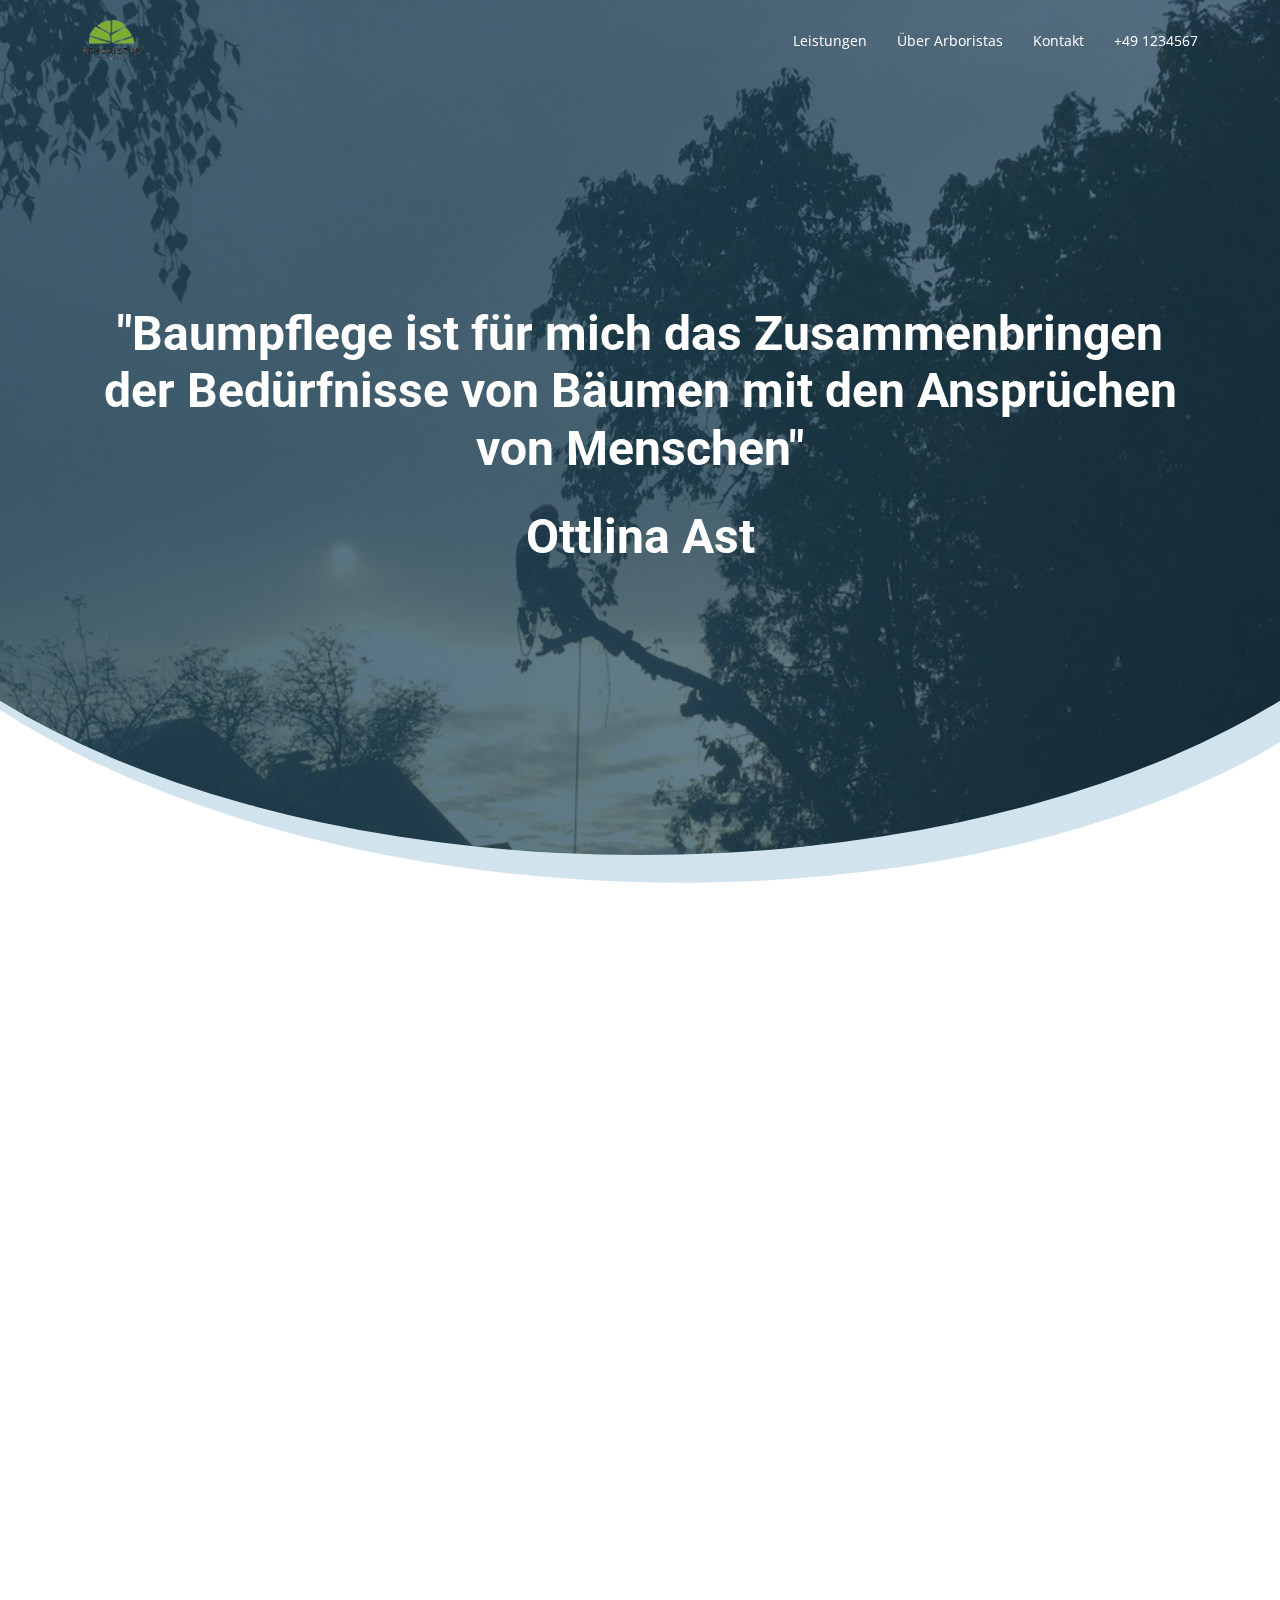
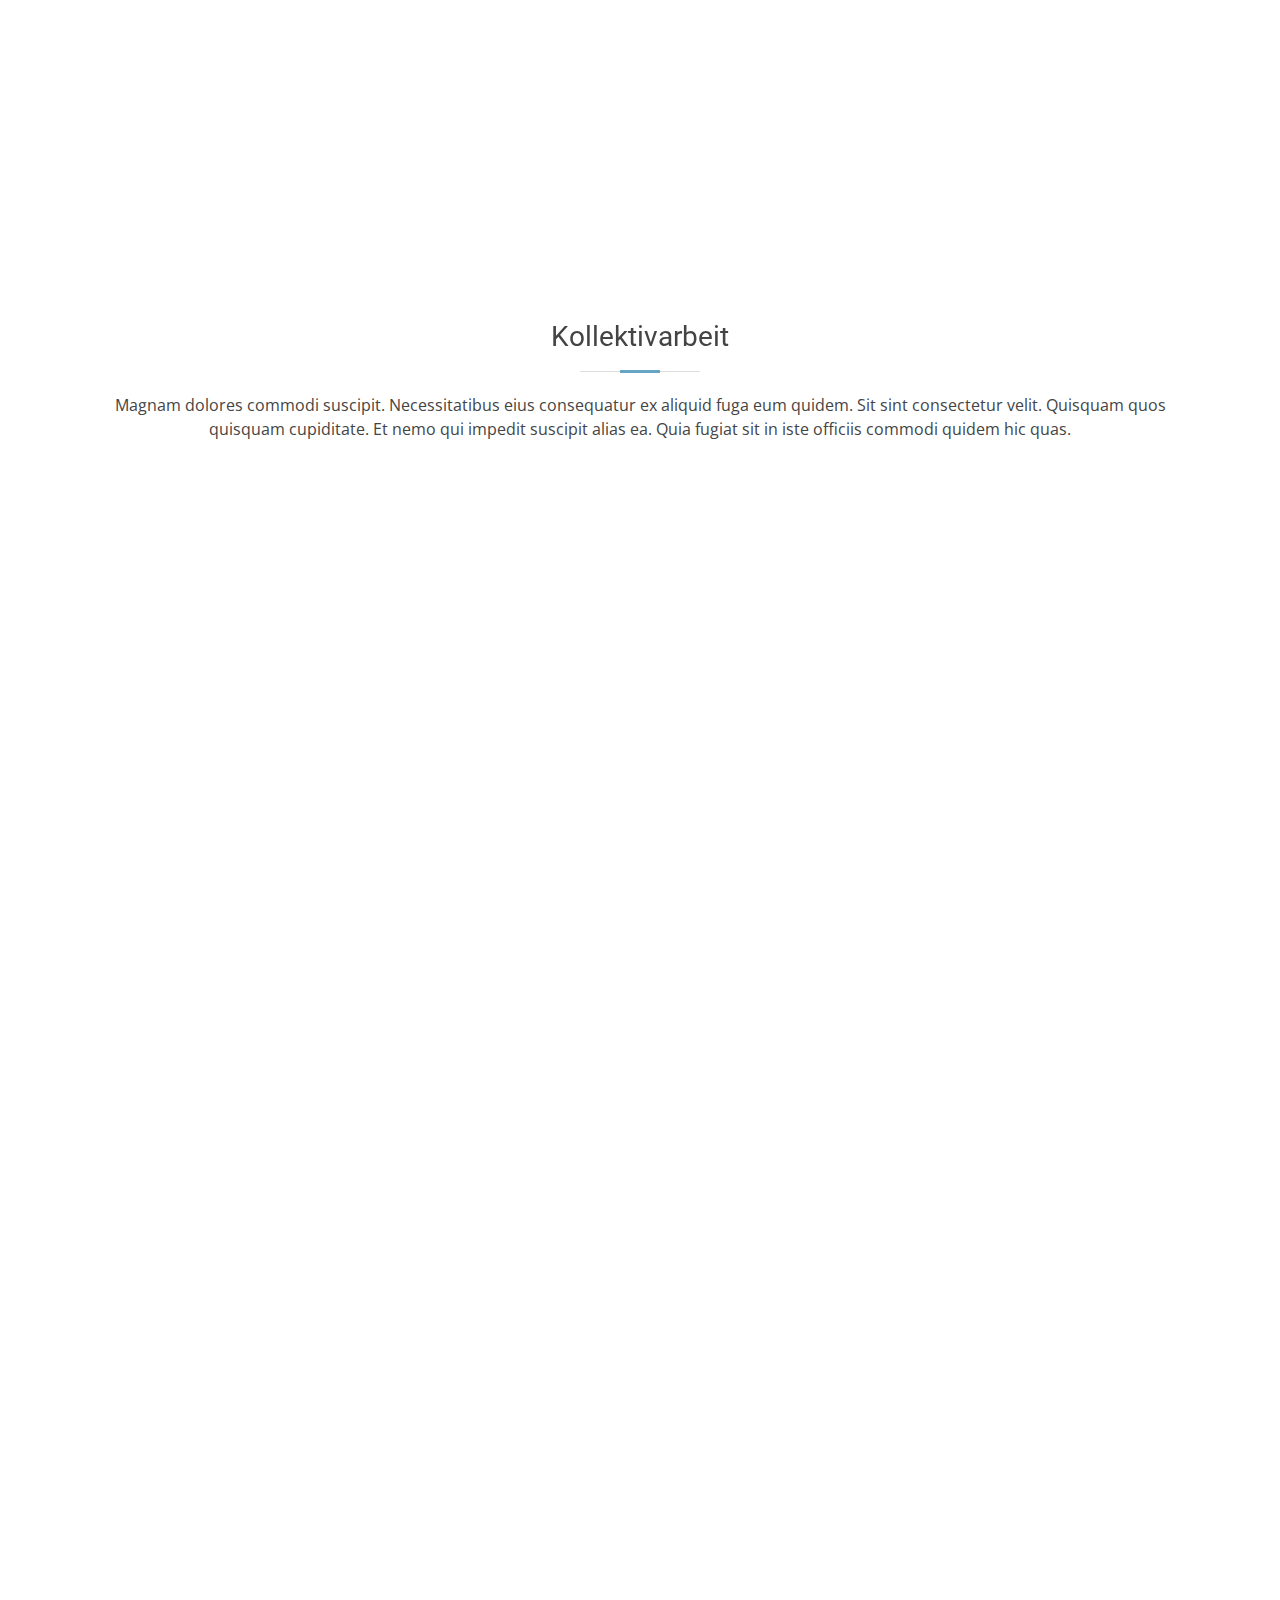
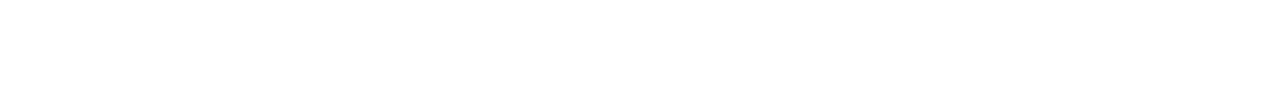
<file: index.html>
<!DOCTYPE html>
<html lang="en">

<head>
  <meta charset="utf-8">
  <meta content="width=device-width, initial-scale=1.0" name="viewport">

  <title>Arboristas Berlin - Baumpflege und soooo</title>
  <meta content="" name="description">
  <meta content="" name="keywords">

  <!-- Favicons -->
  <link href="assets/img/favicon.png" rel="icon">
  <link href="assets/img/apple-touch-icon.png" rel="apple-touch-icon">

  <!-- Google Fonts -->
  <link href="https://fonts.googleapis.com/css?family=Open+Sans:300,300i,400,400i,600,600i,700,700i|Roboto:300,300i,400,400i,500,500i,700,700i&display=swap" rel="stylesheet">

  <!-- Vendor CSS Files -->
  <link href="assets/vendor/animate.css/animate.min.css" rel="stylesheet">
  <link href="assets/vendor/aos/aos.css" rel="stylesheet">
  <link href="assets/vendor/bootstrap/css/bootstrap.min.css" rel="stylesheet">
  <link href="assets/vendor/bootstrap-icons/bootstrap-icons.css" rel="stylesheet">
  <link href="assets/vendor/boxicons/css/boxicons.min.css" rel="stylesheet">
  <link href="assets/vendor/glightbox/css/glightbox.min.css" rel="stylesheet">
  <link href="assets/vendor/swiper/swiper-bundle.min.css" rel="stylesheet">

  <!-- Template Main CSS File -->
  <link href="assets/css/style.css" rel="stylesheet">

  <!-- =======================================================
  * Template Name: Moderna - v4.8.0
  * Template URL: https://bootstrapmade.com/free-bootstrap-template-corporate-moderna/
  * Author: BootstrapMade.com
  * License: https://bootstrapmade.com/license/
  ======================================================== -->
</head>

<body>

  <!-- ======= Header ======= -->
  <header id="header" class="fixed-top d-flex align-items-center header-transparent">
    <div class="container d-flex justify-content-between align-items-center">

      <div class="logo">
        <!-- <h1 class="text-light"><a href="index.html"><span>Arboristas Berlin</span></a></h1> -->
        <!-- Uncomment below if you prefer to use an image logo -->
         <a href="index.html"><img src="assets/img/arboristas logo.png" alt="" class="img-fluid"></a>
      </div>

      <nav id="navbar" class="navbar">
        <ul>
         
          <li><a href="#service-section">Leistungen</a></li>
          <li><a href="#collective-section">Über Arboristas</a></li>
          <li><a href="contact.html">Kontakt</a></li>
          <li><a href="#">+49 1234567</a></li>
        </ul>
        <i class="bi bi-list mobile-nav-toggle"></i>
      </nav><!-- .navbar -->

    </div>
  </header><!-- End Header -->

  <!-- ======= Hero Section ======= -->
  <section id="hero" class="d-flex justify-cntent-center align-items-center">
    <div id="heroCarousel" class="container carousel carousel-fade" data-bs-ride="carousel" data-bs-interval="5000">

      <!-- Slide 1 -->
      <div class="carousel-item active">
        <div class="carousel-container">
         <h2 class="animate__animated animate__fadeInDown">"Baumpflege ist für mich das Zusammenbringen der Bedürfnisse von Bäumen mit den Ansprüchen von Menschen"</h2>
          <!-- <p class="animate__animated animate__fadeInUp">"Baumpflege ist für mich das zusammenbringen der Bedürfnisse von Bäumen mit den Ansprüchen von Menschen"</p> -->
          <h2 class="animate__animated animate__fadeInDown">Ottlina Ast</h2>
          <!-- <a href="" class="btn-get-started animate__animated animate__fadeInUp">Read More</a> -->
        </div>
      </div>

      <!-- Slide 2 
      <div class="carousel-item">
        <div class="carousel-container">
          <h2 class="animate__animated animate__fadeInDown">Lorem Ipsum Dolor</h2>
          <p class="animate__animated animate__fadeInUp">Ut velit est quam dolor ad a aliquid qui aliquid. Sequi ea ut et est quaerat sequi nihil ut aliquam. Occaecati alias dolorem mollitia ut. Similique ea voluptatem. Esse doloremque accusamus repellendus deleniti vel. Minus et tempore modi architecto.</p>
          <a href="" class="btn-get-started animate__animated animate__fadeInUp">Read More</a>
        </div>
      </div>
-->
      <!-- Slide 3 
      <div class="carousel-item">
        <div class="carousel-container">
          <h2 class="animate__animated animate__fadeInDown">Sequi ea ut et est quaerat</h2>
          <p class="animate__animated animate__fadeInUp">Ut velit est quam dolor ad a aliquid qui aliquid. Sequi ea ut et est quaerat sequi nihil ut aliquam. Occaecati alias dolorem mollitia ut. Similique ea voluptatem. Esse doloremque accusamus repellendus deleniti vel. Minus et tempore modi architecto.</p>
          <a href="" class="btn-get-started animate__animated animate__fadeInUp">Read More</a>
        </div>
      </div>
-->
<!-- Carousel Navigation 

      <a class="carousel-control-prev" href="#heroCarousel" role="button" data-bs-slide="prev">
        <span class="carousel-control-prev-icon bx bx-chevron-left" aria-hidden="true"></span>
      </a>

      <a class="carousel-control-next" href="#heroCarousel" role="button" data-bs-slide="next">
        <span class="carousel-control-next-icon bx bx-chevron-right" aria-hidden="true"></span>
      </a>
-->
    </div>
  </section><!-- End Hero -->

  <main id="main">

        <!-- ======= Why Us Section ======= -->
   <section class="why-us section-bg" data-aos="fade-up" date-aos-delay="200">
      <div class="container">

        <div class="row text-center text-lg-center intro">
          <div class=" col-lg-3 text-lg-center flex-lg-row intro" data-aos="fade-up">
            <h2>Wir sind die Arboristas aus Berlin</h2>
            <p>Wir mögen Currywurst</p>
          </div>
        </div>

      </div>
    </section>
    
    <!-- End Why Us Section -->
    
    <!-- ======= Services Section ======= -->
    <section class="services" id="service-section">
      <div class="container">

        <div class="row">
          <div class="col-md-6 col-lg-3 d-flex align-items-stretch" data-aos="fade-up">
            <div class="icon-box">
              <!-- <div class="icon"><i class="bx bxl-dribbble"></i></div> -->
              <div class="icon1"><img src="/assets/img/icon1.png"></div>
              <h4 class="title"><a href="">Baumpflege</a></h4>
              <p class="description">Voluptatum deleniti atque corrupti quos dolores et quas molestias excepturi sint occaecati cupiditate non provident</p>
            </div>
          </div>

          <div class="col-md-6 col-lg-3 d-flex align-items-stretch" data-aos="fade-up">
            <div class="icon-box">
              <!-- <div class="icon"><i class="bx bxl-dribbble"></i></div> -->
              <div class="icon1"><img src="/assets/img/icon2.png"></div>
              <h4 class="title"><a href="">Baumkontrollen</a></h4>
              <p class="description">Voluptatum deleniti atque corrupti quos dolores et quas molestias excepturi sint occaecati cupiditate non provident</p>
            </div>
          </div>

          <div class="col-md-6 col-lg-3 d-flex align-items-stretch" data-aos="fade-up">
            <div class="icon-box">
              <!-- <div class="icon"><i class="bx bxl-dribbble"></i></div> -->
              <div class="icon1"><img src="/assets/img/icon3.png"></div>
              <h4 class="title"><a href="">Sturmschäden</a></h4>
              <p class="description">Voluptatum deleniti atque corrupti quos dolores et quas molestias excepturi sint occaecati cupiditate non provident</p>
            </div>
          </div>

          <div class="col-md-6 col-lg-3 d-flex align-items-stretch" data-aos="fade-up">
            <div class="icon-box">
              <!-- <div class="icon"><i class="bx bxl-dribbble"></i></div> -->
              <div class="icon1"><img src="/assets/img/icon4.png"></div>
              <h4 class="title"><a href="">Baumfällung</a></h4>
              <p class="description">Voluptatum deleniti atque corrupti quos dolores et quas molestias excepturi sint occaecati cupiditate non provident</p>
            </div>
          </div>

        </div>

      </div>
    </section>



    <!-- ======= Features Section ======= -->
    <section class="features" id="collective-section">
      <div class="container">

        <div class="section-title">
          <h2>Kollektivarbeit</h2>
          <p>Magnam dolores commodi suscipit. Necessitatibus eius consequatur ex aliquid fuga eum quidem. Sit sint consectetur velit. Quisquam quos quisquam cupiditate. Et nemo qui impedit suscipit alias ea. Quia fugiat sit in iste officiis commodi quidem hic quas.</p>
        </div>

        <div class="row" data-aos="fade-up">
          <div class="col-md-5">
            <img src="assets/img/kollektiv1.png" class="img-fluid" alt="">
          </div>
          <div class="col-md-7 pt-4">
            <h3>Voluptatem dignissimos provident quasi corporis voluptates sit assumenda.</h3>
            <p class="fst-italic">
              Lorem ipsum dolor sit amet, consectetur adipiscing elit, sed do eiusmod tempor incididunt ut labore et dolore
              magna aliqua.
            </p>
            <ul>
              <li><i class="bi bi-check"></i> Ullamco laboris nisi ut aliquip ex ea commodo consequat.</li>
              <li><i class="bi bi-check"></i> Duis aute irure dolor in reprehenderit in voluptate velit.</li>
            </ul>
          </div>
        </div>

        <div class="row" data-aos="fade-up">
          <div class="col-md-5 order-1 order-md-2">
            <img src="assets/img/kollektiv2.png" class="img-fluid" alt="">
          </div>
          <div class="col-md-7 pt-5 order-2 order-md-1">
            <h3>Corporis temporibus maiores provident</h3>
            <p class="fst-italic">
              Lorem ipsum dolor sit amet, consectetur adipiscing elit, sed do eiusmod tempor incididunt ut labore et dolore
              magna aliqua.
            </p>
            <p>
              Ullamco laboris nisi ut aliquip ex ea commodo consequat. Duis aute irure dolor in reprehenderit in voluptate
              velit esse cillum dolore eu fugiat nulla pariatur. Excepteur sint occaecat cupidatat non proident, sunt in
              culpa qui officia deserunt mollit anim id est laborum
            </p>
          </div>
        </div>

        <!-- <div class="row" data-aos="fade-up">
          <div class="col-md-5">
            <img src="assets/img/features-3.svg" class="img-fluid" alt="">
          </div>
          <div class="col-md-7 pt-5">
            <h3>Sunt consequatur ad ut est nulla consectetur reiciendis animi voluptas</h3>
            <p>Cupiditate placeat cupiditate placeat est ipsam culpa. Delectus quia minima quod. Sunt saepe odit aut quia voluptatem hic voluptas dolor doloremque.</p>
            <ul>
              <li><i class="bi bi-check"></i> Ullamco laboris nisi ut aliquip ex ea commodo consequat.</li>
              <li><i class="bi bi-check"></i> Duis aute irure dolor in reprehenderit in voluptate velit.</li>
              <li><i class="bi bi-check"></i> Facilis ut et voluptatem aperiam. Autem soluta ad fugiat.</li>
            </ul>
          </div>
        </div> -->

        <!-- <div class="row" data-aos="fade-up">
          <div class="col-md-5 order-1 order-md-2">
            <img src="assets/img/features-4.svg" class="img-fluid" alt="">
          </div>
          <div class="col-md-7 pt-5 order-2 order-md-1">
            <h3>Quas et necessitatibus eaque impedit ipsum animi consequatur incidunt in</h3>
            <p class="fst-italic">
              Lorem ipsum dolor sit amet, consectetur adipiscing elit, sed do eiusmod tempor incididunt ut labore et dolore
              magna aliqua.
            </p>
            <p>
              Ullamco laboris nisi ut aliquip ex ea commodo consequat. Duis aute irure dolor in reprehenderit in voluptate
              velit esse cillum dolore eu fugiat nulla pariatur. Excepteur sint occaecat cupidatat non proident, sunt in
              culpa qui officia deserunt mollit anim id est laborum
            </p>
          </div>
        </div> -->

      </div>
    </section><!-- End Features Section -->

  </main><!-- End #main -->

  <!-- ======= Footer ======= -->
  <footer id="footer" data-aos="fade-up" data-aos-easing="ease-in-out" data-aos-duration="500">

    

    <div class="footer-top">
      <div class="container">
        <div class="row">

          <div class="col-lg-3 col-md-6 footer-links">
            <h4>Unsere Leistungen</h4>
            <ul>
              <li><i class="bx bx-chevron-right"></i> <a href="#">Home</a></li>
              <li><i class="bx bx-chevron-right"></i> <a href="#">Baumpflege</a></li>
              <li><i class="bx bx-chevron-right"></i> <a href="#">Baumkontrollen</a></li>
              <li><i class="bx bx-chevron-right"></i> <a href="#">Baumfällung</a></li>
              <li><i class="bx bx-chevron-right"></i> <a href="#">Stumrschäden</a></li>
            </ul>
          </div>

          <div class="col-lg-3 col-md-6 footer-links">
            <h4>Dinge, die wir mögen</h4>
            <ul>
              <li><i class="bx bx-chevron-right"></i> <a href="#">Kettensägen</a></li>
              <li><i class="bx bx-chevron-right"></i> <a href="#">Kommunismus</a></li>
              <li><i class="bx bx-chevron-right"></i> <a href="#">Krawall</a></li>
              <li><i class="bx bx-chevron-right"></i> <a href="#">Kollektivarbeit</a></li>
              <li><i class="bx bx-chevron-right"></i> <a href="#">Kroketten</a></li>
            </ul>
          </div>

          <div class="col-lg-3 col-md-6 footer-contact">
            <h4>Kontakt</h4>
            <p>
             Luis Arne Niklas <br>
             Härterstr. 1 <br>
              12345 Berlin<br><br>
              <strong>Telefon:</strong> +1 23456789<br>
              <strong>Email:</strong> info@example.com<br>
            </p>

          </div>

          <div class="col-lg-3 col-md-6 footer-info">
            <h3>Ottlina Ast sagt:</h3>
            <p>"Baumpflege ist für mich das Zusammenbringen der Bedürfnisse von Bäumen mit den Ansprüchen von Menschen"
            </p>
            <div class="social-links mt-3">
              <a href="#" class="twitter"><i class="bx bxl-twitter"></i></a>
              <a href="#" class="facebook"><i class="bx bxl-facebook"></i></a>
              <a href="#" class="instagram"><i class="bx bxl-instagram"></i></a>
              <a href="#" class="linkedin"><i class="bx bxl-linkedin"></i></a>
            </div>
          </div>

        </div>
      </div>
    </div>


  </footer><!-- End Footer -->

  <a href="#" class="back-to-top d-flex align-items-center justify-content-center"><i class="bi bi-arrow-up-short"></i></a>

  <!-- Vendor JS Files -->
  <script src="assets/vendor/purecounter/purecounter.js"></script>
  <script src="assets/vendor/aos/aos.js"></script>
  <script src="assets/vendor/bootstrap/js/bootstrap.bundle.min.js"></script>
  <script src="assets/vendor/glightbox/js/glightbox.min.js"></script>
  <script src="assets/vendor/isotope-layout/isotope.pkgd.min.js"></script>
  <script src="assets/vendor/swiper/swiper-bundle.min.js"></script>
  <script src="assets/vendor/waypoints/noframework.waypoints.js"></script>
  <script src="assets/vendor/php-email-form/validate.js"></script>

  <!-- Template Main JS File -->
  <script src="assets/js/main.js"></script>

</body>

</html>
</file>
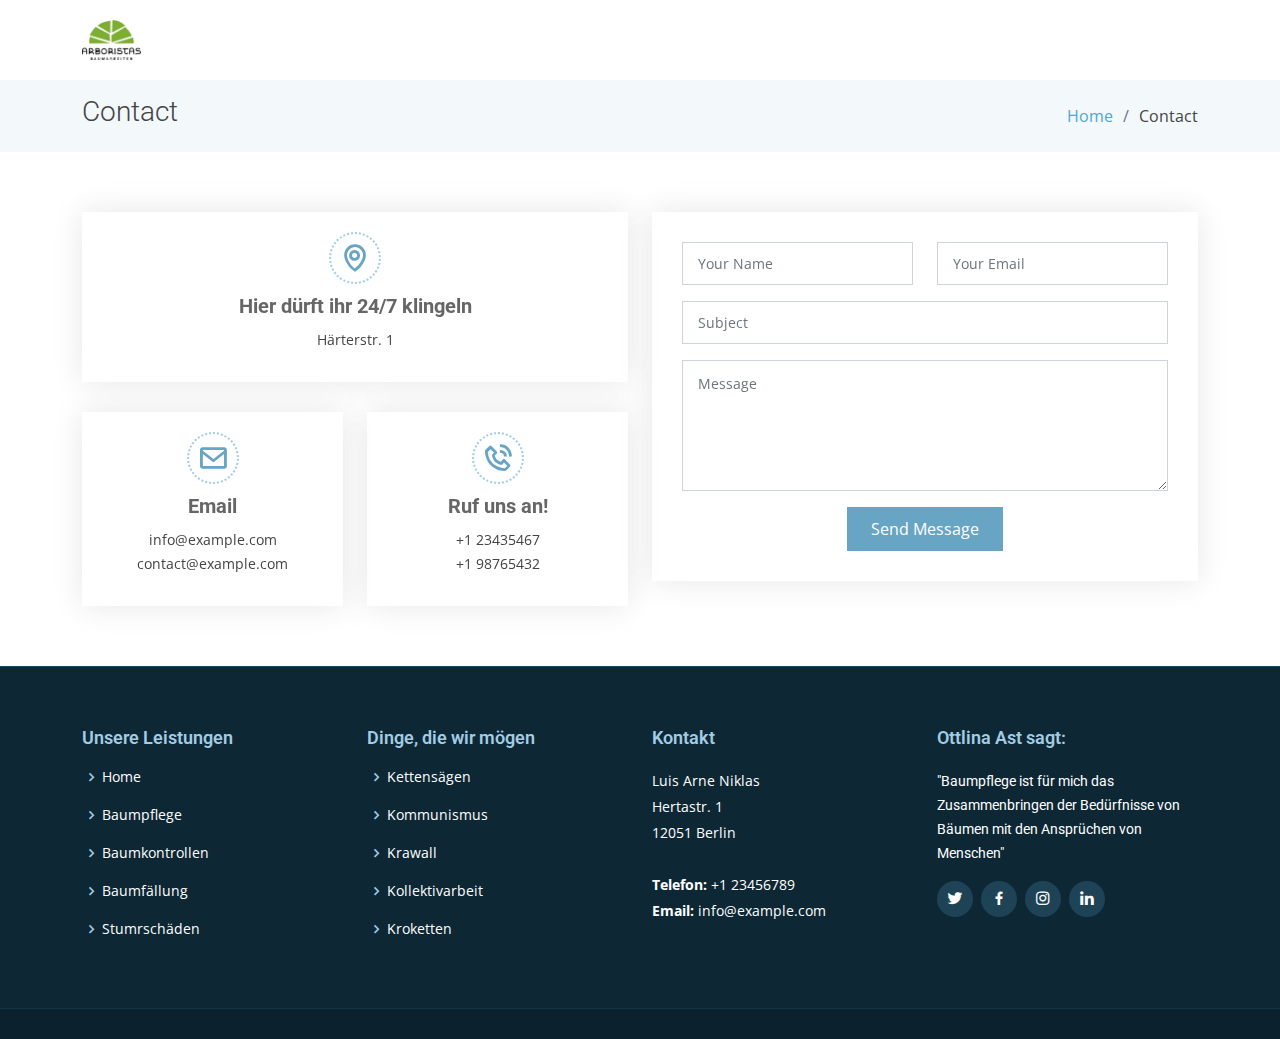
<file: contact.html>
<!DOCTYPE html>
<html lang="en">

<head>
  <meta charset="utf-8">
  <meta content="width=device-width, initial-scale=1.0" name="viewport">

  <title>Contact - Moderna Bootstrap Template</title>
  <meta content="" name="description">
  <meta content="" name="keywords">

  <!-- Favicons -->
  <link href="assets/img/favicon.png" rel="icon">
  <link href="assets/img/apple-touch-icon.png" rel="apple-touch-icon">

  <!-- Google Fonts -->
  <link href="https://fonts.googleapis.com/css?family=Open+Sans:300,300i,400,400i,600,600i,700,700i|Roboto:300,300i,400,400i,500,500i,700,700i&display=swap" rel="stylesheet">

  <!-- Vendor CSS Files -->
  <link href="assets/vendor/animate.css/animate.min.css" rel="stylesheet">
  <link href="assets/vendor/aos/aos.css" rel="stylesheet">
  <link href="assets/vendor/bootstrap/css/bootstrap.min.css" rel="stylesheet">
  <link href="assets/vendor/bootstrap-icons/bootstrap-icons.css" rel="stylesheet">
  <link href="assets/vendor/boxicons/css/boxicons.min.css" rel="stylesheet">
  <link href="assets/vendor/glightbox/css/glightbox.min.css" rel="stylesheet">
  <link href="assets/vendor/swiper/swiper-bundle.min.css" rel="stylesheet">

  <!-- Template Main CSS File -->
  <link href="assets/css/style.css" rel="stylesheet">

  <!-- =======================================================
  * Template Name: Moderna - v4.8.0
  * Template URL: https://bootstrapmade.com/free-bootstrap-template-corporate-moderna/
  * Author: BootstrapMade.com
  * License: https://bootstrapmade.com/license/
  ======================================================== -->
</head>

<body>

  <!-- ======= Header ======= -->
  <header id="header" class="fixed-top d-flex align-items-center header-transparent">
    <div class="container d-flex justify-content-between align-items-center">

      <div class="logo">
        <img src="./assets/img/arboristas logo.png">
        <!-- <h1 class="text-light"><a href="index.html"><span>Arboristas Berlin</span></a></h1> -->
        <!-- Uncomment below if you prefer to use an image logo -->
        <!-- <a href="index.html"><img src="assets/img/logo.png" alt="" class="img-fluid"></a>-->
      </div>

      <nav id="navbar" class="navbar">
        <ul>
         
          <li><a href="#service-section">Leistungen</a></li>
          <li><a href="#collective-section">Über Arboristas</a></li>
          <li><a href="contact.html">Kontakt</a></li>
          <li><a href="#">+49 1234567</a></li>
        </ul>
        <i class="bi bi-list mobile-nav-toggle"></i>
      </nav><!-- .navbar -->

    </div>
  </header><!-- End Header -->

  <main id="main">

    <!-- ======= Contact Section ======= -->
    <section class="breadcrumbs">
      <div class="container">

        <div class="d-flex justify-content-between align-items-center">
          <h2>Contact</h2>
          <ol>
            <li><a href="index.html">Home</a></li>
            <li>Contact</li>
          </ol>
        </div>

      </div>
    </section><!-- End Contact Section -->

    <!-- ======= Contact Section ======= -->
    <section class="contact" data-aos="fade-up" data-aos-easing="ease-in-out" data-aos-duration="500">
      <div class="container">

        <div class="row">

          <div class="col-lg-6">

            <div class="row">
              <div class="col-md-12">
                <div class="info-box">
                  <i class="bx bx-map"></i>
                  <h3>Hier dürft ihr 24/7 klingeln</h3>
                  <p>Härterstr. 1</p>
                </div>
              </div>
              <div class="col-md-6">
                <div class="info-box">
                  <i class="bx bx-envelope"></i>
                  <h3>Email</h3>
                  <p>info@example.com<br>contact@example.com</p>
                </div>
              </div>
              <div class="col-md-6">
                <div class="info-box">
                  <i class="bx bx-phone-call"></i>
                  <h3>Ruf uns an!</h3>
                  <p>+1 23435467<br>+1 98765432</p>
                </div>
              </div>
            </div>

          </div>

          <div class="col-lg-6">
            <form action="forms/contact.php" method="post" role="form" class="php-email-form">
              <div class="row">
                <div class="col-md-6 form-group">
                  <input type="text" name="name" class="form-control" id="name" placeholder="Your Name" required>
                </div>
                <div class="col-md-6 form-group mt-3 mt-md-0">
                  <input type="email" class="form-control" name="email" id="email" placeholder="Your Email" required>
                </div>
              </div>
              <div class="form-group mt-3">
                <input type="text" class="form-control" name="subject" id="subject" placeholder="Subject" required>
              </div>
              <div class="form-group mt-3">
                <textarea class="form-control" name="message" rows="5" placeholder="Message" required></textarea>
              </div>
              <div class="my-3">
                <div class="loading">Loading</div>
                <div class="error-message"></div>
                <div class="sent-message">Your message has been sent. Thank you!</div>
              </div>
              <div class="text-center"><button type="submit">Send Message</button></div>
            </form>
          </div>

        </div>

      </div>
    </section><!-- End Contact Section -->

    <!-- ======= Map Section ======= -->


    <!-- <section class="map mt-2">
      <div class="container-fluid p-0">
        <iframe src="https://www.google.com/maps/embed?pb=!1m18!1m12!1m3!1d3024.2219901290355!2d-74.00369368400567!3d40.71312937933185!2m3!1f0!2f0!3f0!3m2!1i1024!2i768!4f13.1!3m3!1m2!1s0x89c25a23e28c1191%3A0x49f75d3281df052a!2s150%20Park%20Row%2C%20New%20York%2C%20NY%2010007%2C%20USA!5e0!3m2!1sen!2sbg!4v1579767901424!5m2!1sen!2sbg" frameborder="0" style="border:0;" allowfullscreen=""></iframe>
      </div>
    </section> -->
    
    <!-- End Map Section -->

  </main><!-- End #main -->

    <!-- ======= Footer ======= -->
    <footer id="footer" data-aos="fade-up" data-aos-easing="ease-in-out" data-aos-duration="500">

    

      <div class="footer-top">
        <div class="container">
          <div class="row">
  
            <div class="col-lg-3 col-md-6 footer-links">
              <h4>Unsere Leistungen</h4>
              <ul>
                <li><i class="bx bx-chevron-right"></i> <a href="#">Home</a></li>
                <li><i class="bx bx-chevron-right"></i> <a href="#">Baumpflege</a></li>
                <li><i class="bx bx-chevron-right"></i> <a href="#">Baumkontrollen</a></li>
                <li><i class="bx bx-chevron-right"></i> <a href="#">Baumfällung</a></li>
                <li><i class="bx bx-chevron-right"></i> <a href="#">Stumrschäden</a></li>
              </ul>
            </div>
  
            <div class="col-lg-3 col-md-6 footer-links">
              <h4>Dinge, die wir mögen</h4>
              <ul>
                <li><i class="bx bx-chevron-right"></i> <a href="#">Kettensägen</a></li>
                <li><i class="bx bx-chevron-right"></i> <a href="#">Kommunismus</a></li>
                <li><i class="bx bx-chevron-right"></i> <a href="#">Krawall</a></li>
                <li><i class="bx bx-chevron-right"></i> <a href="#">Kollektivarbeit</a></li>
                <li><i class="bx bx-chevron-right"></i> <a href="#">Kroketten</a></li>
              </ul>
            </div>
  
            <div class="col-lg-3 col-md-6 footer-contact">
              <h4>Kontakt</h4>
              <p>
               Luis Arne Niklas <br>
               Hertastr. 1 <br>
                12051 Berlin<br><br>
                <strong>Telefon:</strong> +1 23456789<br>
                <strong>Email:</strong> info@example.com<br>
              </p>
  
            </div>
  
            <div class="col-lg-3 col-md-6 footer-info">
              <h3>Ottlina Ast sagt:</h3>
              <p>"Baumpflege ist für mich das Zusammenbringen der Bedürfnisse von Bäumen mit den Ansprüchen von Menschen"
              </p>
              <div class="social-links mt-3">
                <a href="#" class="twitter"><i class="bx bxl-twitter"></i></a>
                <a href="#" class="facebook"><i class="bx bxl-facebook"></i></a>
                <a href="#" class="instagram"><i class="bx bxl-instagram"></i></a>
                <a href="#" class="linkedin"><i class="bx bxl-linkedin"></i></a>
              </div>
            </div>
  
          </div>
        </div>
      </div>
  
  
    </footer><!-- End Footer -->

  <a href="#" class="back-to-top d-flex align-items-center justify-content-center"><i class="bi bi-arrow-up-short"></i></a>

  <!-- Vendor JS Files -->
  <script src="assets/vendor/purecounter/purecounter.js"></script>
  <script src="assets/vendor/aos/aos.js"></script>
  <script src="assets/vendor/bootstrap/js/bootstrap.bundle.min.js"></script>
  <script src="assets/vendor/glightbox/js/glightbox.min.js"></script>
  <script src="assets/vendor/isotope-layout/isotope.pkgd.min.js"></script>
  <script src="assets/vendor/swiper/swiper-bundle.min.js"></script>
  <script src="assets/vendor/waypoints/noframework.waypoints.js"></script>
  <script src="assets/vendor/php-email-form/validate.js"></script>

  <!-- Template Main JS File -->
  <script src="assets/js/main.js"></script>

</body>

</html>
</file>
<file: assets/css/style.css>
/**
* Template Name: Moderna - v4.8.0
* Template URL: https://bootstrapmade.com/free-bootstrap-template-corporate-moderna/
* Author: BootstrapMade.com
* License: https://bootstrapmade.com/license/
*/

/*--------------------------------------------------------------
# General
--------------------------------------------------------------*/
body {
  font-family: "Open Sans", sans-serif;
  color: #444;
}

a {
  color: #4fa6d5;
  text-decoration: none;
}

a:hover {
  color: #45beff;
  text-decoration: none;
}

h1, h2, h3, h4, h5, h6, .font-primary {
  font-family: "Roboto", sans-serif;
}

/*--------------------------------------------------------------
# Back to top button
--------------------------------------------------------------*/
.back-to-top {
  position: fixed;
  visibility: hidden;
  opacity: 0;
  right: 15px;
  bottom: 15px;
  z-index: 99999;
  background: #68A4C4;
  width: 40px;
  height: 40px;
  border-radius: 4px;
  transition: all 0.4s;
}
.back-to-top i {
  font-size: 24px;
  color: #fff;
  line-height: 0;
}
.back-to-top:hover {
  background: #85b6cf;
  color: #fff;
}
.back-to-top.active {
  visibility: visible;
  opacity: 1;
}

/*--------------------------------------------------------------
# Header
--------------------------------------------------------------*/
#header {
  height: 80px;
  transition: all 0.5s;
  z-index: 997;
  transition: all 0.5s;
  background: #1e4356;
}
#header.header-transparent {
  background: none;
}
#header.header-scrolled {
  background: rgba(30, 67, 86, 0.8);
  height: 60px;
}
#header .logo h1 {
  font-size: 28px;
  margin: 0;
  padding: 4px 0;
  line-height: 1;
  font-weight: 400;
  letter-spacing: 3px;
  text-transform: uppercase;
}
#header .logo h1 a, #header .logo h1 a:hover {
  color: #fff;
  text-decoration: none;
}
#header .logo img {
  padding: 0;
  margin: 0;
  max-height: 40px;
}

#main {
  margin-top: 80px;
}

/*--------------------------------------------------------------
# Navigation Menu
--------------------------------------------------------------*/
/**
* Desktop Navigation 
*/
.navbar {
  padding: 0;
}
.navbar ul {
  margin: 0;
  padding: 0;
  display: flex;
  list-style: none;
  align-items: center;
}
.navbar li {
  position: relative;
}
.navbar a, .navbar a:focus {
  display: flex;
  align-items: center;
  justify-content: space-between;
  padding: 10px 0 10px 30px;
  font-family: "Open Sans", sans-serif;
  font-size: 14px;
  color: #fff;
  white-space: nowrap;
  transition: 0.3s;
}
.navbar a i, .navbar a:focus i {
  font-size: 12px;
  line-height: 0;
  margin-left: 5px;
}
.navbar a:hover, .navbar .active, .navbar .active:focus, .navbar li:hover > a {
  color: #a2cce3;
}
.navbar .dropdown ul {
  display: block;
  position: absolute;
  left: 14px;
  top: calc(100% + 30px);
  margin: 0;
  padding: 10px 0;
  z-index: 99;
  opacity: 0;
  visibility: hidden;
  background: #fff;
  box-shadow: 0px 0px 30px rgba(127, 137, 161, 0.25);
  transition: 0.3s;
}
.navbar .dropdown ul li {
  min-width: 200px;
}
.navbar .dropdown ul a {
  padding: 10px 20px;
  font-size: 14px;
  text-transform: none;
  color: #1c3745;
}
.navbar .dropdown ul a i {
  font-size: 12px;
}
.navbar .dropdown ul a:hover, .navbar .dropdown ul .active:hover, .navbar .dropdown ul li:hover > a {
  color: #68A4C4;
}
.navbar .dropdown:hover > ul {
  opacity: 1;
  top: 100%;
  visibility: visible;
}
.navbar .dropdown .dropdown ul {
  top: 0;
  left: calc(100% - 30px);
  visibility: hidden;
}
.navbar .dropdown .dropdown:hover > ul {
  opacity: 1;
  top: 0;
  left: 100%;
  visibility: visible;
}
@media (max-width: 1366px) {
  .navbar .dropdown .dropdown ul {
    left: -90%;
  }
  .navbar .dropdown .dropdown:hover > ul {
    left: -100%;
  }
}

/**
* Mobile Navigation 
*/
.mobile-nav-toggle {
  color: #fff;
  font-size: 28px;
  cursor: pointer;
  display: none;
  line-height: 0;
  transition: 0.5s;
}

@media (max-width: 991px) {
  .mobile-nav-toggle {
    display: block;
  }

  .navbar ul {
    display: none;
  }
}
.navbar-mobile {
  position: fixed;
  overflow: hidden;
  top: 0;
  right: 0;
  left: 0;
  bottom: 0;
  background: rgba(17, 38, 48, 0.9);
  transition: 0.3s;
}
.navbar-mobile .mobile-nav-toggle {
  position: absolute;
  top: 15px;
  right: 15px;
}
.navbar-mobile ul {
  display: block;
  position: absolute;
  top: 55px;
  right: 15px;
  bottom: 15px;
  left: 15px;
  padding: 10px 0;
  background-color: #fff;
  overflow-y: auto;
  transition: 0.3s;
}
.navbar-mobile a, .navbar-mobile a:focus {
  padding: 10px 20px;
  font-size: 15px;
  color: #1e4356;
}
.navbar-mobile a:hover, .navbar-mobile .active, .navbar-mobile li:hover > a {
  color: #68A4C4;
}
.navbar-mobile .getstarted, .navbar-mobile .getstarted:focus {
  margin: 15px;
}
.navbar-mobile .dropdown ul {
  position: static;
  display: none;
  margin: 10px 20px;
  padding: 10px 0;
  z-index: 99;
  opacity: 1;
  visibility: visible;
  background: #fff;
  box-shadow: 0px 0px 30px rgba(127, 137, 161, 0.25);
}
.navbar-mobile .dropdown ul li {
  min-width: 200px;
}
.navbar-mobile .dropdown ul a {
  padding: 10px 20px;
}
.navbar-mobile .dropdown ul a i {
  font-size: 12px;
}
.navbar-mobile .dropdown ul a:hover, .navbar-mobile .dropdown ul .active:hover, .navbar-mobile .dropdown ul li:hover > a {
  color: #68A4C4;
}
.navbar-mobile .dropdown > .dropdown-active {
  display: block;
}

/*--------------------------------------------------------------
# Hero Section
--------------------------------------------------------------*/
#hero {
  width: 100%;
  height: 100vh;
  overflow: hidden;
  position: relative;
}
#hero::after {
  content: "";
  position: absolute;
  left: 50%;
  top: 0;
  width: 130%;
  height: 95%;
  background: linear-gradient(to right, rgba(30, 67, 86, 0.8), rgba(30, 67, 86, 0.6)), url("../img/hero2.jpg") center top no-repeat;
  z-index: 0;
  border-radius: 0 0 50% 50%;
  background-size: cover;
  transform: translateX(-50%) rotate(0deg);
}
#hero::before {
  content: "";
  position: absolute;
  left: 50%;
  top: 0;
  width: 130%;
  height: 96%;
  background: #68A4C4;
  opacity: 0.3;
  z-index: 0;
  border-radius: 0 0 50% 50%;
  transform: translateX(-50%) translateY(18px) rotate(2deg);
}
#hero .carousel-container {
  display: flex;
  justify-content: center;
  align-items: center;
  flex-direction: column;
  text-align: center;
  bottom: 0;
  top: 0;
  left: 0;
  right: 0;
}
#hero h2 {
  color: #fff;
  margin-bottom: 30px;
  font-size: 48px;
  font-weight: 700;
}
#hero p {
  width: 80%;
  -webkit-animation-delay: 0.4s;
  animation-delay: 0.4s;
  margin: 0 auto 30px auto;
  color: #fff;
}
#hero .carousel-control-prev, #hero .carousel-control-next {
  width: 10%;
}
#hero .carousel-control-next-icon, #hero .carousel-control-prev-icon {
  background: none;
  font-size: 48px;
  line-height: 1;
  width: auto;
  height: auto;
}
#hero .btn-get-started {
  font-family: "Roboto", sans-serif;
  font-weight: 500;
  font-size: 14px;
  letter-spacing: 1px;
  display: inline-block;
  padding: 12px 32px;
  border-radius: 50px;
  transition: 0.5s;
  line-height: 1;
  margin: 10px;
  color: #fff;
  -webkit-animation-delay: 0.8s;
  animation-delay: 0.8s;
  border: 2px solid #68A4C4;
}
#hero .btn-get-started:hover {
  background: #68A4C4;
  color: #fff;
  text-decoration: none;
}
@media (min-width: 1024px) {
  #hero p {
    width: 60%;
  }
  #hero .carousel-control-prev, #hero .carousel-control-next {
    width: 5%;
  }
}
@media (max-width: 768px) {
  #hero::after {
    width: 180%;
    height: 95%;
    border-radius: 0 0 50% 50%;
    transform: translateX(-50%) rotate(0deg);
  }
  #hero::before {
    top: 0;
    width: 180%;
    height: 94%;
    border-radius: 0 0 50% 50%;
    transform: translateX(-50%) translateY(20px) rotate(4deg);
  }
}
@media (max-width: 575px) {
  #hero h2 {
    font-size: 30px;
  }
  #hero::after {
    left: 40%;
    top: 0;
    width: 200%;
    height: 95%;
    border-radius: 0 0 50% 50%;
    transform: translateX(-50%) rotate(0deg);
  }
  #hero::before {
    left: 50%;
    top: 0;
    width: 200%;
    height: 94%;
    border-radius: 0 0 50% 50%;
    transform: translateX(-50%) translateY(20px) rotate(4deg);
  }
}

/*--------------------------------------------------------------
# Hero No Slider Section
--------------------------------------------------------------*/
#hero-no-slider {
  width: 100%;
  height: 100vh;
  overflow: hidden;
  position: relative;
  text-align: center;
}
#hero-no-slider::before {
  content: "";
  position: absolute;
  left: 0;
  top: 0;
  right: 0;
  bottom: 0;
  background: linear-gradient(to right, rgba(30, 67, 86, 0.8), rgba(30, 67, 86, 0.6)), url("../img/hero2.jpg") center top no-repeat;
}
#hero-no-slider h2 {
  color: #fff;
  margin-bottom: 15px;
  font-size: 48px;
  font-weight: 700;
}
#hero-no-slider p {
  color: #fff;
}
#hero-no-slider .btn-get-started {
  font-family: "Roboto", sans-serif;
  font-weight: 500;
  font-size: 14px;
  letter-spacing: 1px;
  display: inline-block;
  padding: 12px 32px;
  border-radius: 50px;
  transition: 0.5s;
  line-height: 1;
  margin: 10px;
  color: #fff;
  -webkit-animation-delay: 0.8s;
  animation-delay: 0.8s;
  border: 2px solid #68A4C4;
}
#hero-no-slider .btn-get-started:hover {
  background: #68A4C4;
  color: #fff;
  text-decoration: none;
}
@media (max-width: 575px) {
  #hero-no-slider h2 {
    font-size: 30px;
  }
}

/*--------------------------------------------------------------
# Sections General
--------------------------------------------------------------*/
section {
  padding: 60px 0;
}

.section-bg {
  background-color: #f3f8fa;
}

.section-title {
  text-align: center;
  padding-bottom: 30px;
}
.section-title h2 {
  font-size: 28px;
  font-weight: 400;
  margin-bottom: 20px;
  padding-bottom: 20px;
  position: relative;
}
.section-title h2::before {
  content: "";
  position: absolute;
  display: block;
  width: 120px;
  height: 1px;
  background: #ddd;
  bottom: 1px;
  left: calc(50% - 60px);
}
.section-title h2::after {
  content: "";
  position: absolute;
  display: block;
  width: 40px;
  height: 3px;
  background: #68A4C4;
  bottom: 0;
  left: calc(50% - 20px);
}
.section-title p {
  margin-bottom: 0;
}

/*--------------------------------------------------------------
# Breadcrumbs
--------------------------------------------------------------*/
.breadcrumbs {
  padding: 15px 0;
  background-color: #f3f8fa;
  min-height: 40px;
}
.breadcrumbs h2 {
  font-size: 28px;
  font-weight: 300;
}
.breadcrumbs ol {
  display: flex;
  flex-wrap: wrap;
  list-style: none;
  padding: 0;
  margin: 0;
}
.breadcrumbs ol li + li {
  padding-left: 10px;
}
.breadcrumbs ol li + li::before {
  display: inline-block;
  padding-right: 10px;
  color: #6c757d;
  content: "/";
}
@media (max-width: 768px) {
  .breadcrumbs .d-flex {
    display: block !important;
  }
  .breadcrumbs ol {
    display: block;
  }
  .breadcrumbs ol li {
    display: inline-block;
  }
}

/*--------------------------------------------------------------
# Our Services
--------------------------------------------------------------*/
.services {
  padding-bottom: 20px;
}
.services .icon-box {
  border-radius: 50%;
  padding: 30px;
  position: relative;
  overflow: hidden;
  margin: 0 0 40px 0;
  background: #fff;
  box-shadow: 0 5px 26px 0 rgba(68, 88, 144, 0.14);
  transition: all 0.3s ease-in-out;
  text-align: center;
  border: 1px solid #fff;
}
.services .icon {
  margin: 0 auto 20px auto;
  padding-top: 17px;
  display: inline-block;
  text-align: center;
  border-radius: 50%;
  width: 72px;
  height: 72px;
}
.services .icon i {
  font-size: 36px;
  line-height: 1;
}
.services .title {
  font-weight: 700;
  margin-bottom: 15px;
  font-size: 18px;
}
.services .title a {
  color: #111;
}
.services .description {
  font-size: 15px;
  line-height: 28px;
  margin-bottom: 0;
}
.services .icon-box-pink .icon {
  background: #fceef3;
}
.services .icon-box-pink .icon i {
  color: #ff689b;
}
.services .icon-box-pink:hover {
  border-color: #ff689b;
}
.services .icon-box-cyan .icon {
  background: #e6fdfc;
}
.services .icon-box-cyan .icon i {
  color: #3fcdc7;
}
.services .icon-box-cyan:hover {
  border-color: #3fcdc7;
}
.services .icon-box-green .icon {
  background: #eafde7;
}
.services .icon-box-green .icon i {
  color: #41cf2e;
}
.services .icon-box-green:hover {
  border-color: #41cf2e;
}
.services .icon-box-blue .icon {
  background: #e1eeff;
}
.services .icon-box-blue .icon i {
  color: #2282ff;
}
.services .icon-box-blue:hover {
  border-color: #2282ff;
}

/*--------------------------------------------------------------
# Why Us
--------------------------------------------------------------*/
.why-us .container {
  box-shadow: 0 5px 25px 0 rgba(214, 215, 216, 0.6);
  background: #fff;
}
.why-us .icon-box + .icon-box {
  margin-top: 50px;
}
.why-us .icon-box .icon {
  float: left;
  display: flex;
  align-items: center;
  justify-content: center;
  width: 72px;
  height: 72px;
  background: #f3f8fa;
  border-radius: 6px;
  transition: 0.5s;
}
.why-us .icon-box .icon i {
  color: #68A4C4;
  font-size: 32px;
}
.why-us .icon-box:hover .icon {
  background: #68A4C4;
}
.why-us .icon-box:hover .icon i {
  color: #fff;
}
.why-us .icon-box .title {
  margin-left: 95px;
  font-weight: 700;
  margin-bottom: 10px;
  font-size: 18px;
  text-transform: uppercase;
}
.why-us .icon-box .title a {
  color: #343a40;
  transition: 0.3s;
}
.why-us .icon-box .title a:hover {
  color: #68A4C4;
}
.why-us .icon-box .description {
  margin-left: 95px;
  line-height: 24px;
  font-size: 14px;
}
.why-us .video-box {
  position: relative;
}
.why-us .video-box img {
  padding-top: 15px;
  padding-bottom: 15px;
}
.why-us .play-btn {
  width: 94px;
  height: 94px;
  background: radial-gradient(#68A4C4 50%, rgba(104, 164, 196, 0.4) 52%);
  border-radius: 50%;
  display: block;
  position: absolute;
  left: calc(50% - 47px);
  top: calc(50% - 47px);
  overflow: hidden;
}
.why-us .play-btn::after {
  content: "";
  position: absolute;
  left: 50%;
  top: 50%;
  transform: translateX(-40%) translateY(-50%);
  width: 0;
  height: 0;
  border-top: 10px solid transparent;
  border-bottom: 10px solid transparent;
  border-left: 15px solid #fff;
  z-index: 100;
  transition: all 400ms cubic-bezier(0.55, 0.055, 0.675, 0.19);
}
.why-us .play-btn::before {
  content: "";
  position: absolute;
  width: 120px;
  height: 120px;
  -webkit-animation-delay: 0s;
  animation-delay: 0s;
  -webkit-animation: pulsate-btn 2s;
  animation: pulsate-btn 2s;
  -webkit-animation-direction: forwards;
  animation-direction: forwards;
  -webkit-animation-iteration-count: infinite;
  animation-iteration-count: infinite;
  -webkit-animation-timing-function: steps;
  animation-timing-function: steps;
  opacity: 1;
  border-radius: 50%;
  border: 5px solid rgba(104, 164, 196, 0.7);
  top: -15%;
  left: -15%;
  background: rgba(198, 16, 0, 0);
}
.why-us .play-btn:hover::after {
  border-left: 15px solid #68A4C4;
  transform: scale(20);
}
.why-us .play-btn:hover::before {
  content: "";
  position: absolute;
  left: 50%;
  top: 50%;
  transform: translateX(-40%) translateY(-50%);
  width: 0;
  height: 0;
  border: none;
  border-top: 10px solid transparent;
  border-bottom: 10px solid transparent;
  border-left: 15px solid #fff;
  z-index: 200;
  -webkit-animation: none;
  animation: none;
  border-radius: 0;
}

@-webkit-keyframes pulsate-btn {
  0% {
    transform: scale(0.6, 0.6);
    opacity: 1;
  }
  100% {
    transform: scale(1, 1);
    opacity: 0;
  }
}

@keyframes pulsate-btn {
  0% {
    transform: scale(0.6, 0.6);
    opacity: 1;
  }
  100% {
    transform: scale(1, 1);
    opacity: 0;
  }
}
/*--------------------------------------------------------------
# Features
--------------------------------------------------------------*/
.features .row + .row {
  margin-top: 100px;
}
.features h3 {
  font-weight: 400;
  font-size: 24px;
}
.features ul {
  list-style: none;
  padding: 0;
}
.features ul li {
  padding-bottom: 10px;
}
.features ul i {
  font-size: 20px;
  padding-right: 4px;
  color: #68A4C4;
}
.features p:last-child {
  margin-bottom: 0;
}

/*--------------------------------------------------------------
# About
--------------------------------------------------------------*/
.about h3 {
  font-weight: 400;
  font-size: 26px;
}
.about ul {
  list-style: none;
  padding: 0;
}
.about ul li {
  padding-bottom: 10px;
}
.about ul i {
  font-size: 20px;
  padding-right: 4px;
  color: #68A4C4;
}
.about p:last-child {
  margin-bottom: 0;
}

/*--------------------------------------------------------------
# Facts
--------------------------------------------------------------*/
.facts .counters span {
  font-size: 48px;
  display: block;
  color: #68A4C4;
}
.facts .counters p {
  padding: 0;
  margin: 0 0 20px 0;
  font-family: "Roboto", sans-serif;
  font-size: 14px;
}

/*--------------------------------------------------------------
# Our Skills
--------------------------------------------------------------*/
.skills {
  padding: 60px 0;
}
.skills .progress {
  height: 35px;
  margin-bottom: 10px;
}
.skills .progress .skill {
  line-height: 35px;
  padding: 0;
  margin: 0 0 0 20px;
  text-transform: uppercase;
}
.skills .progress .skill .val {
  float: right;
  font-style: normal;
  margin: 0 20px 0 0;
}
.skills .progress-bar {
  width: 1px;
  text-align: left;
  transition: 0.9s;
}

/*--------------------------------------------------------------
# Tetstimonials
--------------------------------------------------------------*/
.testimonials {
  padding: 60px 0;
}
.testimonials .section-header {
  margin-bottom: 40px;
}
.testimonials .testimonials-carousel {
  overflow: hidden;
}
.testimonials .testimonial-item {
  text-align: center;
}
.testimonials .testimonial-item .testimonial-img {
  width: 120px;
  border-radius: 50%;
  border: 4px solid #fff;
  margin: 0 auto;
}
.testimonials .testimonial-item h3 {
  font-size: 20px;
  font-weight: bold;
  margin: 10px 0 5px 0;
  color: #111;
}
.testimonials .testimonial-item h4 {
  font-size: 14px;
  color: #999;
  margin: 0 0 15px 0;
}
.testimonials .testimonial-item .quote-icon-left, .testimonials .testimonial-item .quote-icon-right {
  color: #fbfcfd;
  font-size: 26px;
}
.testimonials .testimonial-item .quote-icon-left {
  display: inline-block;
  left: -5px;
  position: relative;
}
.testimonials .testimonial-item .quote-icon-right {
  display: inline-block;
  right: -5px;
  position: relative;
  top: 10px;
}
.testimonials .testimonial-item p {
  font-style: italic;
  margin: 0 auto 15px auto;
}
.testimonials .swiper-pagination {
  margin-top: 20px;
  position: relative;
}
.testimonials .swiper-pagination .swiper-pagination-bullet {
  width: 12px;
  height: 12px;
  background-color: #fff;
  opacity: 1;
  border: 1px solid #68A4C4;
}
.testimonials .swiper-pagination .swiper-pagination-bullet-active {
  background-color: #68A4C4;
}

/*--------------------------------------------------------------
# Service Details
--------------------------------------------------------------*/
.service-details {
  padding-bottom: 10px;
}
.service-details .card {
  border: 0;
  padding: 0 30px;
  margin-bottom: 60px;
  position: relative;
}
.service-details .card-img {
  width: calc(100% + 60px);
  margin-left: -30px;
  overflow: hidden;
  z-index: 9;
  border-radius: 0;
}
.service-details .card-img img {
  max-width: 100%;
  transition: all 0.3s ease-in-out;
}
.service-details .card-body {
  z-index: 10;
  background: #fff;
  border-top: 4px solid #fff;
  padding: 30px;
  box-shadow: 0px 2px 15px rgba(0, 0, 0, 0.1);
  margin-top: -60px;
  transition: 0.3s;
}
.service-details .card-title {
  font-weight: 700;
  text-align: center;
  margin-bottom: 20px;
}
.service-details .card-title a {
  color: #1e4356;
  transition: 0.3s;
}
.service-details .card-text {
  color: #5e5e5e;
}
.service-details .read-more a {
  color: #777777;
  text-transform: uppercase;
  font-weight: 600;
  font-size: 12px;
  transition: 0.3s;
}
.service-details .read-more a:hover {
  color: #68A4C4;
}
.service-details .card:hover img {
  transform: scale(1.1);
}
.service-details .card:hover .card-body {
  border-color: #68A4C4;
}
.service-details .card:hover .card-body .card-title a {
  color: #68A4C4;
}

/*--------------------------------------------------------------
# Pricing
--------------------------------------------------------------*/
.pricing .row {
  padding-top: 40px;
}
.pricing .box {
  padding: 40px;
  margin-bottom: 30px;
  box-shadow: 0px 0px 30px rgba(73, 78, 92, 0.15);
  background: #fff;
  text-align: center;
}
.pricing h3 {
  font-weight: 300;
  margin-bottom: 15px;
  font-size: 28px;
}
.pricing h4 {
  font-size: 46px;
  color: #68A4C4;
  font-weight: 400;
  font-family: "Open Sans", sans-serif;
  margin-bottom: 25px;
}
.pricing h4 span {
  color: #bababa;
  font-size: 18px;
  display: block;
}
.pricing ul {
  padding: 0;
  list-style: none;
  color: #999;
  text-align: left;
  line-height: 20px;
}
.pricing ul li {
  padding-bottom: 12px;
}
.pricing ul i {
  color: #68A4C4;
  font-size: 18px;
  padding-right: 4px;
}
.pricing ul .na {
  color: #ccc;
}
.pricing ul .na i {
  color: #ccc;
}
.pricing ul .na span {
  text-decoration: line-through;
}
.pricing .get-started-btn {
  background: #1e4356;
  display: inline-block;
  padding: 6px 30px;
  border-radius: 20px;
  color: #fff;
  transition: none;
  font-size: 14px;
  font-weight: 400;
  font-family: "Roboto", sans-serif;
  transition: 0.3s;
}
.pricing .get-started-btn:hover {
  background: #68A4C4;
}
.pricing .featured {
  z-index: 10;
  margin: -30px -5px 0 -5px;
}
.pricing .featured .get-started-btn {
  background: #68A4C4;
}
.pricing .featured .get-started-btn:hover {
  background: #85b6cf;
}
@media (max-width: 992px) {
  .pricing .box {
    max-width: 60%;
    margin: 0 auto 30px auto;
  }
}
@media (max-width: 767px) {
  .pricing .box {
    max-width: 80%;
    margin: 0 auto 30px auto;
  }
}
@media (max-width: 420px) {
  .pricing .box {
    max-width: 100%;
    margin: 0 auto 30px auto;
  }
}

/*--------------------------------------------------------------
# Portfolio
--------------------------------------------------------------*/
.portfolio {
  padding-bottom: 60px;
}
.portfolio #portfolio-flters {
  padding: 0;
  margin: 0 0 35px 0;
  list-style: none;
  text-align: center;
}
.portfolio #portfolio-flters li {
  cursor: pointer;
  margin: 0 12px 5px 12px;
  display: inline-block;
  padding: 0 4px 6px 4px;
  font-size: 16px;
  font-weight: 500;
  line-height: 20px;
  color: #444;
  transition: all 0.3s ease-in-out;
  border-bottom: 2px solid #fff;
  font-family: "Roboto", sans-serif;
}
.portfolio #portfolio-flters li:hover, .portfolio #portfolio-flters li.filter-active {
  border-color: #68A4C4;
  color: #68A4C4;
}
.portfolio .portfolio-item {
  background: #1e4356;
  overflow: hidden;
  min-height: 200px;
  position: relative;
  border-radius: 4px;
  margin: 0 0 30px 0;
}
.portfolio .portfolio-item img {
  transition: all 0.3s ease-in-out;
}
.portfolio .portfolio-item .portfolio-info {
  opacity: 0;
  position: absolute;
  transition: all 0.3s linear;
  text-align: center;
  top: 10%;
  left: 0;
  right: 0;
}
.portfolio .portfolio-item .portfolio-info h3 {
  font-size: 22px;
  color: #fff;
  font-weight: bold;
}
.portfolio .portfolio-item .portfolio-info a i {
  color: rgba(255, 255, 255, 0.6);
  font-size: 28px;
  transition: 0.3s;
}
.portfolio .portfolio-item .portfolio-info a i:hover {
  color: white;
}
.portfolio .portfolio-item:hover img {
  opacity: 0.6;
  transform: scale(1.1);
}
.portfolio .portfolio-item:hover .portfolio-info {
  opacity: 1;
  top: calc(50% - 30px);
}

/*--------------------------------------------------------------
# Portfolio Details
--------------------------------------------------------------*/
.portfolio-details {
  padding-top: 40px;
}
.portfolio-details .portfolio-details-slider img {
  width: 100%;
}
.portfolio-details .portfolio-details-slider .swiper-pagination {
  margin-top: 20px;
  position: relative;
}
.portfolio-details .portfolio-details-slider .swiper-pagination .swiper-pagination-bullet {
  width: 12px;
  height: 12px;
  background-color: #fff;
  opacity: 1;
  border: 1px solid #68A4C4;
}
.portfolio-details .portfolio-details-slider .swiper-pagination .swiper-pagination-bullet-active {
  background-color: #68A4C4;
}
.portfolio-details .portfolio-info {
  padding: 30px;
  box-shadow: 0px 0 30px rgba(30, 67, 86, 0.08);
}
.portfolio-details .portfolio-info h3 {
  font-size: 22px;
  font-weight: 700;
  margin-bottom: 20px;
  padding-bottom: 20px;
  border-bottom: 1px solid #eee;
}
.portfolio-details .portfolio-info ul {
  list-style: none;
  padding: 0;
  font-size: 15px;
}
.portfolio-details .portfolio-info ul li + li {
  margin-top: 10px;
}
.portfolio-details .portfolio-description {
  padding-top: 30px;
}
.portfolio-details .portfolio-description h2 {
  font-size: 26px;
  font-weight: 700;
  margin-bottom: 20px;
}
.portfolio-details .portfolio-description p {
  padding: 0;
}

/*--------------------------------------------------------------
# Team
--------------------------------------------------------------*/
.team {
  background: #fff;
  padding-bottom: 30px;
}
.team .member {
  margin-bottom: 20px;
  overflow: hidden;
}
.team .member .member-img {
  position: relative;
  overflow: hidden;
}
.team .member .social {
  position: absolute;
  left: 0;
  bottom: -40px;
  right: 0;
  height: 40px;
  opacity: 0;
  transition: bottom ease-in-out 0.4s;
  text-align: center;
  background: rgba(30, 67, 86, 0.8);
  display: flex;
  align-items: center;
  justify-content: center;
}
.team .member .social a {
  transition: color 0.3s;
  color: #fff;
  margin: 0 12px;
  display: inline-block;
}
.team .member .social a:hover {
  color: #68A4C4;
}
.team .member .social i {
  font-size: 18px;
  margin: 0 2px;
}
.team .member .member-info h4 {
  font-weight: 700;
  margin: 15px 0 5px 0;
  font-size: 18px;
}
.team .member .member-info span {
  display: block;
  font-size: 13px;
  text-transform: uppercase;
  font-weight: 400;
  margin-bottom: 15px;
  color: #68A4C4;
}
.team .member .member-info p {
  font-style: italic;
  font-size: 14px;
  line-height: 26px;
  color: #666;
}
.team .member:hover .social {
  bottom: 0;
  opacity: 1;
  transition: bottom ease-in-out 0.4s;
}
.team .member:hover .social a, .team .member:hover .social i {
  line-height: 0;
  font-size: 18px;
}

/*--------------------------------------------------------------
# Contact
--------------------------------------------------------------*/
.contact {
  padding-bottom: 30px;
}
.contact .info-box {
  color: #444;
  text-align: center;
  box-shadow: 0 0 30px rgba(214, 215, 216, 0.6);
  padding: 20px 0 30px 0;
  margin-bottom: 30px;
}
.contact .info-box i {
  font-size: 32px;
  color: #68A4C4;
  border-radius: 50%;
  padding: 8px;
  border: 2px dotted #a2cce3;
}
.contact .info-box h3 {
  font-size: 20px;
  color: #666;
  font-weight: 700;
  margin: 10px 0;
}
.contact .info-box p {
  padding: 0;
  line-height: 24px;
  font-size: 14px;
  margin-bottom: 0;
}
.contact .php-email-form {
  box-shadow: 0 0 30px rgba(214, 215, 216, 0.6);
  padding: 30px;
  margin-bottom: 30px;
}
.contact .php-email-form .error-message {
  display: none;
  color: #fff;
  background: #ed3c0d;
  text-align: left;
  padding: 15px;
  font-weight: 600;
}
.contact .php-email-form .error-message br + br {
  margin-top: 25px;
}
.contact .php-email-form .sent-message {
  display: none;
  color: #fff;
  background: #18d26e;
  text-align: center;
  padding: 15px;
  font-weight: 600;
}
.contact .php-email-form .loading {
  display: none;
  background: #fff;
  text-align: center;
  padding: 15px;
}
.contact .php-email-form .loading:before {
  content: "";
  display: inline-block;
  border-radius: 50%;
  width: 24px;
  height: 24px;
  margin: 0 10px -6px 0;
  border: 3px solid #18d26e;
  border-top-color: #eee;
  -webkit-animation: animate-loading 1s linear infinite;
  animation: animate-loading 1s linear infinite;
}
.contact .php-email-form input, .contact .php-email-form textarea {
  border-radius: 0;
  box-shadow: none;
  font-size: 14px;
}
.contact .php-email-form input::focus, .contact .php-email-form textarea::focus {
  background-color: #68A4C4;
}
.contact .php-email-form input {
  padding: 10px 15px;
}
.contact .php-email-form textarea {
  padding: 12px 15px;
}
.contact .php-email-form button[type=submit] {
  background: #68A4C4;
  border: 0;
  padding: 10px 24px;
  color: #fff;
  transition: 0.4s;
}
.contact .php-email-form button[type=submit]:hover {
  background: #8dbad2;
}
@-webkit-keyframes animate-loading {
  0% {
    transform: rotate(0deg);
  }
  100% {
    transform: rotate(360deg);
  }
}
@keyframes animate-loading {
  0% {
    transform: rotate(0deg);
  }
  100% {
    transform: rotate(360deg);
  }
}

/*--------------------------------------------------------------
# Map
--------------------------------------------------------------*/
.map {
  padding: 0;
  margin-bottom: -6px;
}
.map iframe {
  width: 100%;
  height: 380px;
}

/*--------------------------------------------------------------
# Blog
--------------------------------------------------------------*/
.blog {
  padding: 40px 0 20px 0;
}
.blog .entry {
  padding: 30px;
  margin-bottom: 60px;
  box-shadow: 0 4px 16px rgba(0, 0, 0, 0.1);
}
.blog .entry .entry-img {
  max-height: 440px;
  margin: -30px -30px 20px -30px;
  overflow: hidden;
}
.blog .entry .entry-title {
  font-size: 28px;
  font-weight: bold;
  padding: 0;
  margin: 0 0 20px 0;
}
.blog .entry .entry-title a {
  color: #1e4356;
  transition: 0.3s;
}
.blog .entry .entry-title a:hover {
  color: #68A4C4;
}
.blog .entry .entry-meta {
  margin-bottom: 15px;
  color: #72afce;
}
.blog .entry .entry-meta ul {
  display: flex;
  flex-wrap: wrap;
  list-style: none;
  align-items: center;
  padding: 0;
  margin: 0;
}
.blog .entry .entry-meta ul li + li {
  padding-left: 20px;
}
.blog .entry .entry-meta i {
  font-size: 16px;
  margin-right: 8px;
  line-height: 0;
}
.blog .entry .entry-meta a {
  color: #777777;
  font-size: 14px;
  display: inline-block;
  line-height: 1;
}
.blog .entry .entry-content p {
  line-height: 24px;
}
.blog .entry .entry-content .read-more {
  -moz-text-align-last: right;
  text-align-last: right;
}
.blog .entry .entry-content .read-more a {
  display: inline-block;
  background: #68A4C4;
  color: #fff;
  padding: 6px 20px;
  transition: 0.3s;
  font-size: 14px;
}
.blog .entry .entry-content .read-more a:hover {
  background: #7aafcb;
}
.blog .entry .entry-content h3 {
  font-size: 22px;
  margin-top: 30px;
  font-weight: bold;
}
.blog .entry .entry-content blockquote {
  overflow: hidden;
  background-color: #fafafa;
  padding: 60px;
  position: relative;
  text-align: center;
  margin: 20px 0;
}
.blog .entry .entry-content blockquote p {
  color: #444;
  line-height: 1.6;
  margin-bottom: 0;
  font-style: italic;
  font-weight: 500;
  font-size: 22px;
}
.blog .entry .entry-content blockquote::after {
  content: "";
  position: absolute;
  left: 0;
  top: 0;
  bottom: 0;
  width: 3px;
  background-color: #1e4356;
  margin-top: 20px;
  margin-bottom: 20px;
}
.blog .entry .entry-footer {
  padding-top: 10px;
  border-top: 1px solid #e6e6e6;
}
.blog .entry .entry-footer i {
  color: #4c99c1;
  display: inline;
}
.blog .entry .entry-footer a {
  color: #255269;
  transition: 0.3s;
}
.blog .entry .entry-footer a:hover {
  color: #68A4C4;
}
.blog .entry .entry-footer .cats {
  list-style: none;
  display: inline;
  padding: 0 20px 0 0;
  font-size: 14px;
}
.blog .entry .entry-footer .cats li {
  display: inline-block;
}
.blog .entry .entry-footer .tags {
  list-style: none;
  display: inline;
  padding: 0;
  font-size: 14px;
}
.blog .entry .entry-footer .tags li {
  display: inline-block;
}
.blog .entry .entry-footer .tags li + li::before {
  padding-right: 6px;
  color: #6c757d;
  content: ",";
}
.blog .entry .entry-footer .share {
  font-size: 16px;
}
.blog .entry .entry-footer .share i {
  padding-left: 5px;
}
.blog .entry-single {
  margin-bottom: 30px;
}
.blog .blog-author {
  padding: 20px;
  margin-bottom: 30px;
  box-shadow: 0 4px 16px rgba(0, 0, 0, 0.1);
}
.blog .blog-author img {
  width: 120px;
  margin-right: 20px;
}
.blog .blog-author h4 {
  font-weight: 600;
  font-size: 22px;
  margin-bottom: 0px;
  padding: 0;
  color: #1e4356;
}
.blog .blog-author .social-links {
  margin: 0 10px 10px 0;
}
.blog .blog-author .social-links a {
  color: rgba(30, 67, 86, 0.5);
  margin-right: 5px;
}
.blog .blog-author p {
  font-style: italic;
  color: #b7b7b7;
}
.blog .blog-comments {
  margin-bottom: 30px;
}
.blog .blog-comments .comments-count {
  font-weight: bold;
}
.blog .blog-comments .comment {
  margin-top: 30px;
  position: relative;
}
.blog .blog-comments .comment .comment-img {
  margin-right: 14px;
}
.blog .blog-comments .comment .comment-img img {
  width: 60px;
}
.blog .blog-comments .comment h5 {
  font-size: 16px;
  margin-bottom: 2px;
}
.blog .blog-comments .comment h5 a {
  font-weight: bold;
  color: #444;
  transition: 0.3s;
}
.blog .blog-comments .comment h5 a:hover {
  color: #68A4C4;
}
.blog .blog-comments .comment h5 .reply {
  padding-left: 10px;
  color: #1e4356;
}
.blog .blog-comments .comment h5 .reply i {
  font-size: 20px;
}
.blog .blog-comments .comment time {
  display: block;
  font-size: 14px;
  color: #2b607c;
  margin-bottom: 5px;
}
.blog .blog-comments .comment.comment-reply {
  padding-left: 40px;
}
.blog .blog-comments .reply-form {
  margin-top: 30px;
  padding: 30px;
  box-shadow: 0 4px 16px rgba(0, 0, 0, 0.1);
}
.blog .blog-comments .reply-form h4 {
  font-weight: bold;
  font-size: 22px;
}
.blog .blog-comments .reply-form p {
  font-size: 14px;
}
.blog .blog-comments .reply-form input {
  border-radius: 4px;
  padding: 10px 10px;
  font-size: 14px;
}
.blog .blog-comments .reply-form input:focus {
  box-shadow: none;
  border-color: #b1d0e1;
}
.blog .blog-comments .reply-form textarea {
  border-radius: 4px;
  padding: 10px 10px;
  font-size: 14px;
}
.blog .blog-comments .reply-form textarea:focus {
  box-shadow: none;
  border-color: #b1d0e1;
}
.blog .blog-comments .reply-form .form-group {
  margin-bottom: 25px;
}
.blog .blog-comments .reply-form .btn-primary {
  border-radius: 4px;
  padding: 10px 20px;
  border: 0;
  background-color: #1e4356;
}
.blog .blog-comments .reply-form .btn-primary:hover {
  background-color: #255269;
}
.blog .blog-pagination {
  color: #387ea2;
}
.blog .blog-pagination ul {
  display: flex;
  padding: 0;
  margin: 0;
  list-style: none;
}
.blog .blog-pagination li {
  margin: 0 5px;
  transition: 0.3s;
}
.blog .blog-pagination li a {
  color: #1e4356;
  padding: 7px 16px;
  display: flex;
  align-items: center;
  justify-content: center;
}
.blog .blog-pagination li.active, .blog .blog-pagination li:hover {
  background: #68A4C4;
}
.blog .blog-pagination li.active a, .blog .blog-pagination li:hover a {
  color: #fff;
}
.blog .sidebar {
  padding: 30px;
  margin: 0 0 60px 20px;
  box-shadow: 0 4px 16px rgba(0, 0, 0, 0.1);
}
.blog .sidebar .sidebar-title {
  font-size: 20px;
  font-weight: 700;
  padding: 0 0 0 0;
  margin: 0 0 15px 0;
  color: #1e4356;
  position: relative;
}
.blog .sidebar .sidebar-item {
  margin-bottom: 30px;
}
.blog .sidebar .search-form form {
  background: #fff;
  border: 1px solid #ddd;
  padding: 3px 10px;
  position: relative;
}
.blog .sidebar .search-form form input[type=text] {
  border: 0;
  padding: 4px;
  border-radius: 4px;
  width: calc(100% - 40px);
}
.blog .sidebar .search-form form button {
  position: absolute;
  top: 0;
  right: 0;
  bottom: 0;
  border: 0;
  background: none;
  font-size: 16px;
  padding: 0 15px;
  margin: -1px;
  background: #68A4C4;
  color: #fff;
  transition: 0.3s;
  border-radius: 0 4px 4px 0;
  line-height: 0;
}
.blog .sidebar .search-form form button i {
  line-height: 0;
}
.blog .sidebar .search-form form button:hover {
  background: #77adca;
}
.blog .sidebar .categories ul {
  list-style: none;
  padding: 0;
}
.blog .sidebar .categories ul li + li {
  padding-top: 10px;
}
.blog .sidebar .categories ul a {
  color: #1e4356;
  transition: 0.3s;
}
.blog .sidebar .categories ul a:hover {
  color: #68A4C4;
}
.blog .sidebar .categories ul a span {
  padding-left: 5px;
  color: #aaaaaa;
  font-size: 14px;
}
.blog .sidebar .recent-posts .post-item + .post-item {
  margin-top: 15px;
}
.blog .sidebar .recent-posts img {
  width: 80px;
  float: left;
}
.blog .sidebar .recent-posts h4 {
  font-size: 15px;
  margin-left: 95px;
  font-weight: bold;
}
.blog .sidebar .recent-posts h4 a {
  color: #1e4356;
  transition: 0.3s;
}
.blog .sidebar .recent-posts h4 a:hover {
  color: #68A4C4;
}
.blog .sidebar .recent-posts time {
  display: block;
  margin-left: 95px;
  font-style: italic;
  font-size: 14px;
  color: #aaaaaa;
}
.blog .sidebar .tags {
  margin-bottom: -10px;
}
.blog .sidebar .tags ul {
  list-style: none;
  padding: 0;
}
.blog .sidebar .tags ul li {
  display: inline-block;
}
.blog .sidebar .tags ul a {
  color: #3f8db5;
  font-size: 14px;
  padding: 6px 14px;
  margin: 0 6px 8px 0;
  border: 1px solid #e4eff5;
  display: inline-block;
  transition: 0.3s;
}
.blog .sidebar .tags ul a:hover {
  color: #fff;
  border: 1px solid #68A4C4;
  background: #68A4C4;
}
.blog .sidebar .tags ul a span {
  padding-left: 5px;
  color: #bedae8;
  font-size: 14px;
}

/*--------------------------------------------------------------
# Footer
--------------------------------------------------------------*/
#footer {
  background: #0b212d;
  padding: 0 0 30px 0;
  color: #fff;
  font-size: 14px;
}
#footer .footer-newsletter {
  padding: 50px 0;
  background: #0d2735;
}
#footer .footer-newsletter h4 {
  font-size: 24px;
  margin: 0 0 20px 0;
  padding: 0;
  line-height: 1;
  font-weight: 600;
  color: #a2cce3;
}
#footer .footer-newsletter form {
  margin-top: 30px;
  background: #fff;
  padding: 6px 10px;
  position: relative;
  border-radius: 50px;
}
#footer .footer-newsletter form input[type=email] {
  border: 0;
  padding: 4px;
  width: calc(100% - 100px);
}
#footer .footer-newsletter form input[type=submit] {
  position: absolute;
  top: 0;
  right: 0;
  bottom: 0;
  border: 0;
  background: none;
  font-size: 16px;
  padding: 0 20px;
  margin: 3px;
  background: #68A4C4;
  color: #fff;
  transition: 0.3s;
  border-radius: 50px;
}
#footer .footer-newsletter form input[type=submit]:hover {
  background: #468db3;
}
#footer .footer-top {
  background: #0d2735;
  border-top: 1px solid #17455e;
  border-bottom: 1px solid #123649;
  padding: 60px 0 30px 0;
}
#footer .footer-top .footer-info {
  margin-bottom: 30px;
}
#footer .footer-top .footer-info h3 {
  font-size: 18px;
  margin: 0 0 20px 0;
  padding: 2px 0 2px 0;
  line-height: 1;
  color: #a2cce3;
  font-weight: 600;
}
#footer .footer-top .footer-info p {
  font-size: 14px;
  line-height: 24px;
  margin-bottom: 0;
  font-family: "Roboto", sans-serif;
  color: #fff;
}
#footer .footer-top .social-links a {
  font-size: 18px;
  display: inline-block;
  background: #1e4356;
  color: #fff;
  line-height: 1;
  padding: 8px 0;
  margin-right: 4px;
  border-radius: 50%;
  text-align: center;
  width: 36px;
  height: 36px;
  transition: 0.3s;
}
#footer .footer-top .social-links a:hover {
  background: #68A4C4;
  color: #fff;
  text-decoration: none;
}
#footer .footer-top h4 {
  font-size: 18px;
  font-weight: 600;
  color: #a2cce3;
  position: relative;
  padding-bottom: 12px;
}
#footer .footer-top .footer-links {
  margin-bottom: 30px;
}
#footer .footer-top .footer-links ul {
  list-style: none;
  padding: 0;
  margin: 0;
}
#footer .footer-top .footer-links ul i {
  padding-right: 2px;
  color: #a2cce3;
  font-size: 18px;
  line-height: 1;
}
#footer .footer-top .footer-links ul li {
  padding: 10px 0;
  display: flex;
  align-items: center;
}
#footer .footer-top .footer-links ul li:first-child {
  padding-top: 0;
}
#footer .footer-top .footer-links ul a {
  color: #fff;
  transition: 0.3s;
  display: inline-block;
  line-height: 1;
}
#footer .footer-top .footer-links ul a:hover {
  color: #a2cce3;
}
#footer .footer-top .footer-contact {
  margin-bottom: 30px;
}
#footer .footer-top .footer-contact p {
  line-height: 26px;
}
#footer .copyright {
  text-align: center;
  padding-top: 30px;
}
#footer .credits {
  padding-top: 10px;
  text-align: center;
  font-size: 13px;
  color: #fff;
}
#footer .credits a {
  color: #a2cce3;
}

/* Custom  */

.intro {
  text-align: center;
  padding: 30px;
  justify-content: center;
}
</file>
